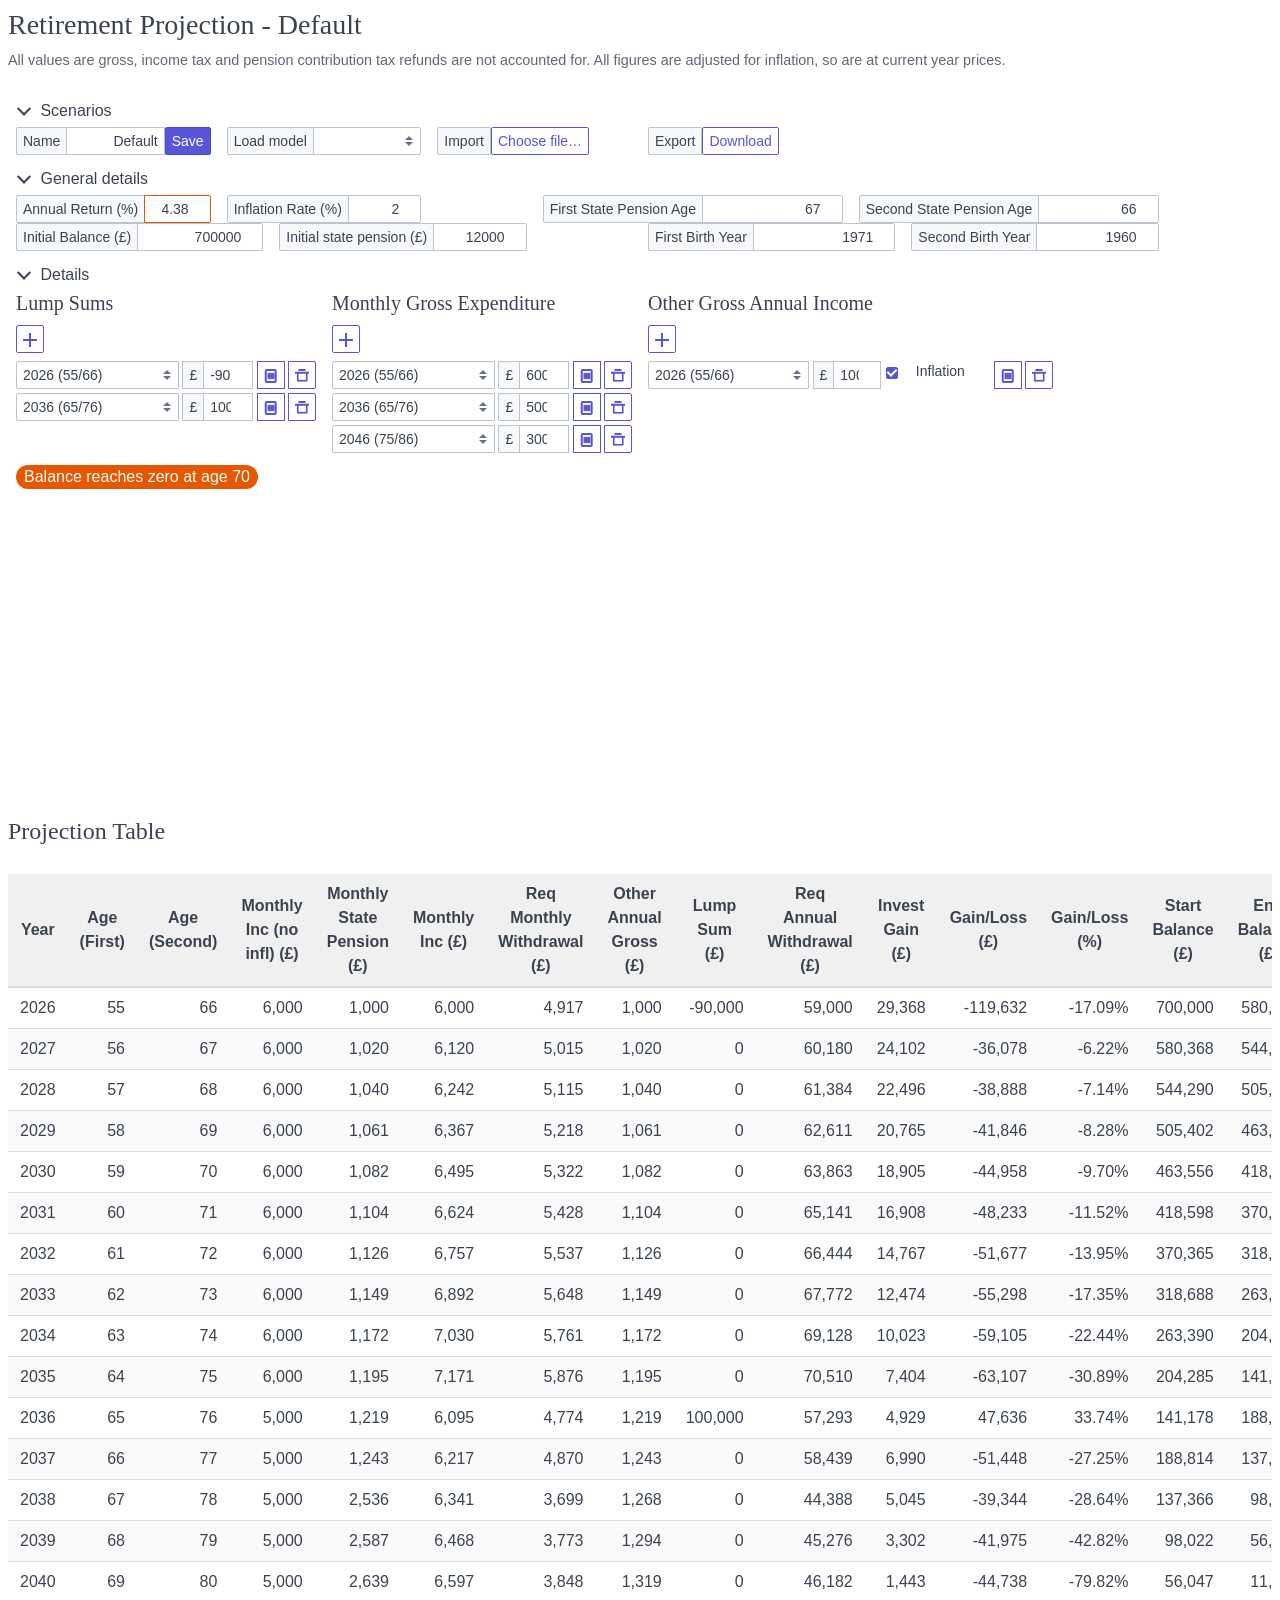
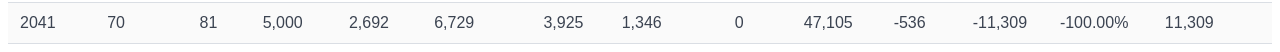
<file: index.html>
<!DOCTYPE html>
<html lang="en">
<head>
    <meta charset="UTF-8">
    <meta name="viewport" content="width=device-width, initial-scale=1.0">
    <title>Interactive Retirement Projection</title>
    <script src="https://cdn.plot.ly/plotly-3.0.1.min.js" charset="utf-8"></script>
    <link rel="stylesheet" href="spectre.css">
    <link rel="stylesheet" href="spectre-icons.css">
    <style>
        h1, h2, h3, h4, h5, h6 {
            font-family: futura;
        }

        body {
            font-family: helvetica;
        }
        .form-checkbox.input-sm {
            line-height: 5px;
            padding: 0.4rem 1.5rem;
        }
        .form-checkbox.input-sm .form-icon {
            height: 0.6rem;
            width: 0.6rem;
        }
        .form-checkbox.input-sm input:checked + .form-icon::after {
            height: 0.5rem;
            left: 60%;
            top: 74%;
            width: 0.4rem;
        }

        #projectionTable {
            width: 100%;
            border-collapse: collapse;
            margin-top: 1em;
            font-family: Arial, sans-serif;
        }
  
        #projectionTable th,
        #projectionTable td {
            padding: 8px 12px;
            text-align: right;
        }
  
        #projectionTable thead {
            background-color: #f0f0f0;
        }
  
        #projectionTable th {
            text-align: center;
        }
  
        #projectionTable tr:nth-child(even) {
            background-color: #fafafa;
        }
  
        #projectionTable tr:hover {
            background-color: #f1f1f1;
        }

        input {
            text-align: right;
        }

        #chartContainer {
            position: relative;
            min-height: 320px;
        }

        #chartContainer > #chart {
            min-height: 320px;
        }

        .projection-status-overlay {
            position: absolute;
            top: 50%;
            left: 50%;
            transform: translate(-50%, -50%);
            display: flex;
            flex-direction: column;
            align-items: center;
            justify-content: center;
            background: rgba(32, 32, 32, 0.45);
            padding: 1.5rem 2rem;
            border-radius: 6px;
            color: #ffffff;
            z-index: 10;
        }
    </style>
</head>
<template id="lumpSumTemplate">
    <div class="lump-sum-entry">
        <div class="input-group">
            <select data-bind="otherAnnualIncomes.age" data-age-select class="form-select select-sm"></select>
            <span>&nbsp;</span>
            <span class="input-group-addon addon-sm">£</span>
            <input data-bind="otherAnnualIncomes.amount" type="number"  step="1000" class="form-input input-sm" placeholder="+ or -">
            <span>&nbsp;</span>
            <button class="btn btn-action input-group-btn btn-sm notes-btn" type="button"><i class="icon icon-note"></i></button>
            <span>&nbsp;</span>
            <button class="btn btn-action input-group-btn btn-sm remove-btn" type="button"><i class="icon icon-delete"></i></button>
        </div>
    </div>
    <div class="m-1"></div>
</template>
  
<template id="grossIncomeRateTemplate">
    <div class="grossincome-rate-entry">
        <div class="input-group">
            <select data-bind="grossExpenditureRates.age" data-age-select class="form-select select-sm"></select>
            <span>&nbsp;</span>
            <span class="input-group-addon addon-sm">£</span>
            <input data-bind="grossExpenditureRates.amount" type="number"  step="100" class="form-input input-sm" placeholder="+ or -">
            <span>&nbsp;</span>
            <button class="btn btn-action input-group-btn btn-sm notes-btn" type="button"><i class="icon icon-note"></i></button>
            <span>&nbsp;</span>
            <button class="btn btn-action input-group-btn btn-sm remove-btn" type="button"><i class="icon icon-delete"></i></button>
        </div>
    </div>
    <div class="m-1"></div>
</template>

<template id="otherAnnualIncomeTemplate">
    <div class="otherAnnualIncome-entry">
        <div class="input-group">
            <select data-bind="otherAnnualIncomes.age" data-age-select class="form-select select-sm"></select>
            <span>&nbsp;</span>
            <span class="input-group-addon addon-sm">£</span>
            <input data-bind="otherAnnualIncomes.amount" type="number"  step="100" class="form-input input-sm" placeholder="+ or -">
            <span>&nbsp;</span>
            <label class="form-checkbox input-sm">
                <input type="checkbox" data-bind="otherAnnualIncomes.adjustForInflation"><i class="form-icon"></i>Inflation
            </label>
            <button class="btn btn-action input-group-btn btn-sm notes-btn" type="button"><i class="icon icon-note"></i></button>
            <span>&nbsp;</span>
            <button class="btn btn-action input-group-btn btn-sm remove-btn" type="button"><i class="icon icon-delete"></i></button>
        </div>
    </div>
    <div class="m-1"></div>
</template>
<body class="m-2">
    <div class="modal modal-lg" id="notesModal"><a class="modal-overlay" href="#modals-sizes" aria-label="Close"></a>
        <div class="modal-container" role="document">
          <div class="modal-header"><a id="notesModalCloseButton" class="btn btn-clear float-right" href="#modals-sizes" aria-label="Close"></a>
            <div class="modal-title h5">Notes</div>
          </div>
          <div class="modal-body">
            <div class="content">
              <form>
                <div class="form-group">
                  <label class="form-label">Item details</label>
                  <div id="notesModalDetails" class="form-input-static text-small text-gray"></div>
                </div>
                <div class="form-group">
                  <textarea class="form-input" id="notesModalTextarea" placeholder="Notes" rows="3"></textarea>
                </div>
              </form>
            </div>
          </div>
          <div class="modal-footer">
            <button id="notesModalUpdateButton" class="btn btn-primary">Update</button><a id="notesModalCancelButton" class="btn btn-link" href="#modals-sizes" aria-label="Close">Cancel</a>
          </div>
        </div>
    </div>    

    <h3 class="mb-2">Retirement Projection - <span id="projectionName"></span></h3>
    
    <p class="text-small text-muted">All values are gross, income tax and pension contribution tax refunds are not accounted for.
        All figures are adjusted for inflation, so are at current year prices.</p>
    <div class="accordion">
        <input type="checkbox" id="scenariosAccordion" name="accordion-checkbox" hidden checked>
        <label class="accordion-header" for="scenariosAccordion">
          <i class="icon icon-arrow-right mr-1"></i>
          Scenarios
        </label>
        <div class="accordion-body">
            <div class="container">
                <div class="columns">
                    <div class="column col-2">
                        <div class="input-group">
                            <span class="input-group-addon addon-sm">Name</span>
                            <input id="saveModelName" data-bind="name" type="text" class="form-input input-sm" placeholder="scenario name">
                            <button id="saveModelBtn" class="btn btn-primary btn-sm" type="button">Save</button>
                        </div>
                    </div>
                    <div class="column col-2">
                        <div class="input-group">
                            <span class="input-group-addon addon-sm">Load model</span>
                            <select id="savedModelsDropdown" class="form-select select-sm"></select>
                        </div>
                    </div>
                    <div class="column col-2">
                        <div class="input-group">
                            <span class="input-group-addon addon-sm">Import</span>
                            <button id="importModelBtn" class="btn btn-secondary btn-sm" type="button">Choose file…</button>
                            <input id="importModelInput" type="file" accept=".json,application/json" style="display: none;">
                        </div>
                    </div>
                    <div class="column col-2">
                        <div class="input-group">
                            <span class="input-group-addon addon-sm">Export</span>
                            <button id="exportModelBtn" class="btn btn-secondary btn-sm" type="button">Download</button>
                        </div>
                    </div>
                </div>
            </div>
        </div>
    </div>

    <div class="accordion">
        <input type="checkbox" id="scenariosGeneralDetails" hidden checked>
        <label class="accordion-header" for="scenariosGeneralDetails">
            <i class="icon icon-arrow-right mr-1"></i>
            General details
        </label>
        <div class="accordion-body">

            <div class="container">
                <div class="columns">
                    <div class="column col-2">
                        <div class="input-group">
                            <span class="input-group-addon addon-sm">Annual Return (%)</span>
                            <input data-bind="annualReturn" type="number" class="form-input input-sm" placeholder="..." value="4.5" step="0.1">
                        </div>
                    </div>
                    <div class="column col-2">
                        <div class="input-group">
                            <span class="input-group-addon addon-sm">Inflation Rate (%)</span>
                            <input data-bind="inflationRate" type="number" class="form-input input-sm" placeholder="..." value="2.0" step="0.1">
                        </div>
                    </div>
                    <div class="column col-1">
                    </div>
                    <div class="column col-3">
                        <div class="input-group">
                            <span class="input-group-addon addon-sm">First State Pension Age</span>
                            <input data-bind="firstStatePensionAge" type="number" class="form-input input-sm" value="67">
                        </div>
                    </div>
                    <div class="column col-3">
                        <div class="input-group">
                            <span class="input-group-addon addon-sm">Second State Pension Age</span>
                            <input data-bind="secondStatePensionAge" type="number" class="form-input input-sm" value="66">
                        </div>
                    </div>                    
                </div>
            </div>


            <div class="container">
                <div class="columns">
                    <div class="column col-5 col-lg-12">
                        <div class="columns">
                            <div class="column col-6">
                                <div class="input-group">
                                    <span class="input-group-addon addon-sm">Initial Balance (£)</span>
                                    <input data-bind="initialBalance" type="number" class="form-input input-sm" placeholder="amount" value="950000" step="10000">
                                </div>
                            </div>
                            <div class="column col-6">
                                <div class="input-group">
                                    <span class="input-group-addon addon-sm">Initial state pension (£)</span>
                                    <input data-bind="initialStatePension" type="number" class="form-input input-sm" placeholder="amount" value="12000" step="100">
                                </div>
                            </div>
                        </div>
                    </div>
                    <div class="column col-1">
                    </div>  
                    <div class="column col-5 col-lg-12">
                        <div class="columns">
                            <div class="column col-6">
                                <div class="input-group">
                                    <span class="input-group-addon addon-sm">First Birth Year</span>
                                    <input data-bind="firstBirthYear" type="number" class="form-input input-sm" placeholder="...">
                                </div>
                            </div>
                            <div class="column col-6">
                                <div class="input-group">
                                    <span class="input-group-addon addon-sm">Second Birth Year</span>
                                    <input data-bind="secondBirthYear" type="number" class="form-input input-sm" placeholder="...">
                                </div>
                            </div>
                        </div>
                    </div>
                </div>
            </div>
        </div>
    </div>

    <div class="accordion">
        <input type="checkbox" id="scenariosDetails" hidden checked>
        <label class="accordion-header" for="scenariosDetails">
            <i class="icon icon-arrow-right mr-1"></i>
            Details
        </label>
        <div class="accordion-body">
            <div class="container">
                <div class="columns">
                    <div class="column col-3 col-lg-12">
                        <h5>Lump Sums</h5>
                        <button id="lumpSumsAddBtn" class="btn btn-action input-group-btn btn-sm btn-add"><i class="icon icon-plus"></i></button></span>
                        <div class="mt-2"></div>
                        <div id="lumpSumsContainer"></div>
                    </div>
                    <div class="column col-3 col-lg-12">
                        <h5>Monthly Gross Expenditure</h5>
                        <button id="grossIncomeRatesAddBtn" class="btn btn-action input-group-btn btn-sm btn-add"><i class="icon icon-plus"></i></button>
                        <div class="mt-2"></div>
                        <div id="grossIncomeRatesContainer"></div>
                    </div>
                    <div class="column col-4 col-lg-12">
                        <h5>Other Gross Annual Income</h5>
                        <div>
                            <button id="otherAnnualIncomeAddBtn" class="btn btn-action input-group-btn btn-sm btn-add"><i class="icon icon-plus"></i></button>
                            <div class="mt-2"></div>
                            <div id="otherAnnualIncomeContainer"></div>
                        </div>                
                    </div>
                </div>
            </div>    
        </div>
    </div>
    
    <span id="zeroBalanceAgeMessage" class="p-2"></span>

    <div id="chartContainer" class="mb-2">
        <div id="projectionStatus" class="projection-status-overlay" style="display: none;">
            <div class="loading loading-lg"></div>
            <div class="mt-1">Recalculating projection…</div>
        </div>
        <div id="chart"></div>
    </div>
    
    <h4>Projection Table</h2>
    <div style="overflow-x: auto;">
    <table id="projectionTable" class="table">
        <thead>
            <tr>
                <th>Year</th>
                <th>Age (First)</th>
                <th>Age (Second)</th>
                <th>Monthly Inc (no infl) (£)</th>
                <th>Monthly State Pension (£)</th>
                <th>Monthly Inc (£)</th>
                <th>Req Monthly Withdrawal (£)</th>
                <th>Other Annual Gross (£)</th>
                <th>Lump Sum (£)</th>
                <th>Req Annual Withdrawal (£)</th>
                <th>Invest Gain (£)</th>
                <th>Gain/Loss (£)</th>
                <th>Gain/Loss (%)</th>
                <th>Start Balance (£)</th>
                <th>End Balance (£)</th>
                <th>% Bal Drawdown</th>
            </tr>
        </thead>
        <tbody></tbody>
    </table>
    </div>


<script src="projection.js?v=2" type="module"></script>
</body>
</html>
</file>
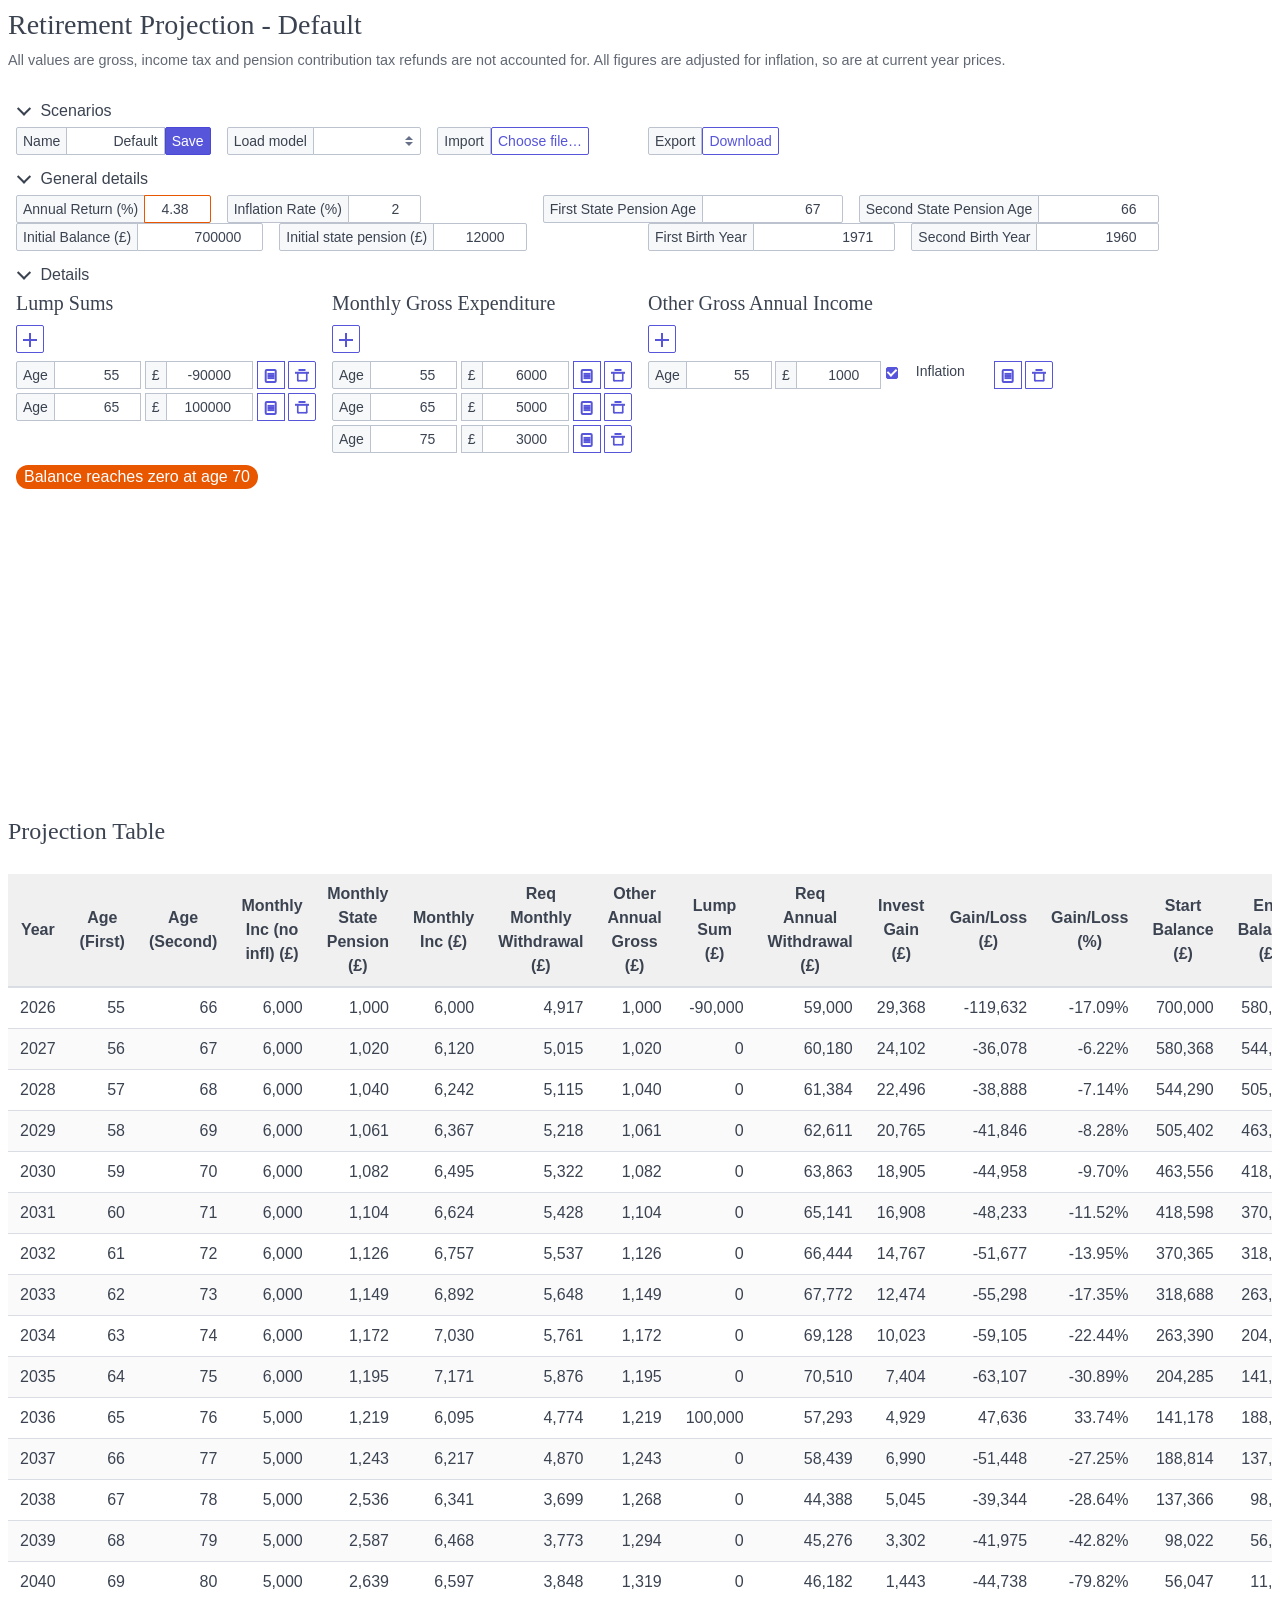
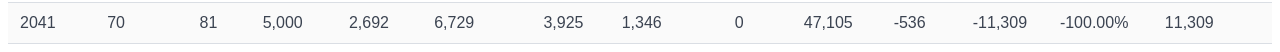
<file: interactive.html>
<!DOCTYPE html>
<html lang="en">
<head>
    <meta charset="UTF-8">
    <meta name="viewport" content="width=device-width, initial-scale=1.0">
    <title>Interactive Retirement Projection</title>
    <script src="https://cdn.plot.ly/plotly-3.0.1.min.js" charset="utf-8"></script>
    <link rel="stylesheet" href="spectre.css">
    <link rel="stylesheet" href="spectre-icons.css">
    <style>
        h1, h2, h3, h4, h5, h6 {
            font-family: futura;
        }

        body {
            font-family: helvetica;
        }
        .form-checkbox.input-sm {
            line-height: 5px;
            padding: 0.4rem 1.5rem;
        }
        .form-checkbox.input-sm .form-icon {
            height: 0.6rem;
            width: 0.6rem;
        }
        .form-checkbox.input-sm input:checked + .form-icon::after {
            height: 0.5rem;
            left: 60%;
            top: 74%;
            width: 0.4rem;
        }

        #projectionTable {
            width: 100%;
            border-collapse: collapse;
            margin-top: 1em;
            font-family: Arial, sans-serif;
        }
  
        #projectionTable th,
        #projectionTable td {
            padding: 8px 12px;
            text-align: right;
        }
  
        #projectionTable thead {
            background-color: #f0f0f0;
        }
  
        #projectionTable th {
            text-align: center;
        }
  
        #projectionTable tr:nth-child(even) {
            background-color: #fafafa;
        }
  
        #projectionTable tr:hover {
            background-color: #f1f1f1;
        }

        input {
            text-align: right;
        }

        #chartContainer {
            position: relative;
            min-height: 320px;
        }

        #chartContainer > #chart {
            min-height: 320px;
        }

        .projection-status-overlay {
            position: absolute;
            top: 50%;
            left: 50%;
            transform: translate(-50%, -50%);
            display: flex;
            flex-direction: column;
            align-items: center;
            justify-content: center;
            background: rgba(32, 32, 32, 0.45);
            padding: 1.5rem 2rem;
            border-radius: 6px;
            color: #ffffff;
            z-index: 10;
        }
    </style>
</head>
<template id="lumpSumTemplate">
    <div class="lump-sum-entry">
        <div class="input-group">
            <span class="input-group-addon addon-sm">Age</span>
            <input data-bind="otherAnnualIncomes.age" type="number" class="form-input input-sm" placeholder="first person's age">
            <span>&nbsp;</span>
            <span class="input-group-addon addon-sm">£</span>
            <input data-bind="otherAnnualIncomes.amount" type="number"  step="1000" class="form-input input-sm" placeholder="+ or -">
            <span>&nbsp;</span>
            <button class="btn btn-action input-group-btn btn-sm notes-btn" type="button"><i class="icon icon-note"></i></button>
            <span>&nbsp;</span>
            <button class="btn btn-action input-group-btn btn-sm remove-btn" type="button"><i class="icon icon-delete"></i></button>
        </div>
    </div>
    <div class="m-1"></div>
</template>
  
<template id="grossIncomeRateTemplate">
    <div class="grossincome-rate-entry">
        <div class="input-group">
            <span class="input-group-addon addon-sm">Age</span>
            <input data-bind="grossExpenditureRates.age" type="number" class="form-input input-sm" placeholder="first person's age">
            <span>&nbsp;</span>
            <span class="input-group-addon addon-sm">£</span>
            <input data-bind="grossExpenditureRates.amount" type="number"  step="100" class="form-input input-sm" placeholder="+ or -">
            <span>&nbsp;</span>
            <button class="btn btn-action input-group-btn btn-sm notes-btn" type="button"><i class="icon icon-note"></i></button>
            <span>&nbsp;</span>
            <button class="btn btn-action input-group-btn btn-sm remove-btn" type="button"><i class="icon icon-delete"></i></button>
        </div>
    </div>
    <div class="m-1"></div>
</template>

<template id="otherAnnualIncomeTemplate">
    <div class="otherAnnualIncome-entry">
        <div class="input-group">
            <span class="input-group-addon addon-sm">Age</span>
            <input data-bind="otherAnnualIncomes.age" type="number" class="form-input input-sm" placeholder="first person's age">
            <span>&nbsp;</span>
            <span class="input-group-addon addon-sm">£</span>
            <input data-bind="otherAnnualIncomes.amount" type="number"  step="100" class="form-input input-sm" placeholder="+ or -">
            <span>&nbsp;</span>
            <label class="form-checkbox input-sm">
                <input type="checkbox" data-bind="otherAnnualIncomes.adjustForInflation"><i class="form-icon"></i>Inflation
            </label>
            <button class="btn btn-action input-group-btn btn-sm notes-btn" type="button"><i class="icon icon-note"></i></button>
            <span>&nbsp;</span>
            <button class="btn btn-action input-group-btn btn-sm remove-btn" type="button"><i class="icon icon-delete"></i></button>
        </div>
    </div>
    <div class="m-1"></div>
</template>
<body class="m-2">
    <div class="modal modal-lg" id="notesModal"><a class="modal-overlay" href="#modals-sizes" aria-label="Close"></a>
        <div class="modal-container" role="document">
          <div class="modal-header"><a id="notesModalCloseButton" class="btn btn-clear float-right" href="#modals-sizes" aria-label="Close"></a>
            <div class="modal-title h5">Notes</div>
          </div>
          <div class="modal-body">
            <div class="content">
              <form>
                <div class="form-group">
                  <label class="form-label">Item details</label>
                  <div id="notesModalDetails" class="form-input-static text-small text-gray"></div>
                </div>
                <div class="form-group">
                  <textarea class="form-input" id="notesModalTextarea" placeholder="Notes" rows="3"></textarea>
                </div>
              </form>
            </div>
          </div>
          <div class="modal-footer">
            <button id="notesModalUpdateButton" class="btn btn-primary">Update</button><a id="notesModalCancelButton" class="btn btn-link" href="#modals-sizes" aria-label="Close">Cancel</a>
          </div>
        </div>
    </div>    

    <h3 class="mb-2">Retirement Projection - <span id="projectionName"></span></h3>
    
    <p class="text-small text-muted">All values are gross, income tax and pension contribution tax refunds are not accounted for.
        All figures are adjusted for inflation, so are at current year prices.</p>
    <div class="accordion">
        <input type="checkbox" id="scenariosAccordion" name="accordion-checkbox" hidden checked>
        <label class="accordion-header" for="scenariosAccordion">
          <i class="icon icon-arrow-right mr-1"></i>
          Scenarios
        </label>
        <div class="accordion-body">
            <div class="container">
                <div class="columns">
                    <div class="column col-2">
                        <div class="input-group">
                            <span class="input-group-addon addon-sm">Name</span>
                            <input id="saveModelName" data-bind="name" type="text" class="form-input input-sm" placeholder="scenario name">
                            <button id="saveModelBtn" class="btn btn-primary btn-sm" type="button">Save</button>
                        </div>
                    </div>
                    <div class="column col-2">
                        <div class="input-group">
                            <span class="input-group-addon addon-sm">Load model</span>
                            <select id="savedModelsDropdown" class="form-select select-sm"></select>
                        </div>
                    </div>
                    <div class="column col-2">
                        <div class="input-group">
                            <span class="input-group-addon addon-sm">Import</span>
                            <button id="importModelBtn" class="btn btn-secondary btn-sm" type="button">Choose file…</button>
                            <input id="importModelInput" type="file" accept=".json,application/json" style="display: none;">
                        </div>
                    </div>
                    <div class="column col-2">
                        <div class="input-group">
                            <span class="input-group-addon addon-sm">Export</span>
                            <button id="exportModelBtn" class="btn btn-secondary btn-sm" type="button">Download</button>
                        </div>
                    </div>
                </div>
            </div>
        </div>
    </div>

    <div class="accordion">
        <input type="checkbox" id="scenariosGeneralDetails" hidden checked>
        <label class="accordion-header" for="scenariosGeneralDetails">
            <i class="icon icon-arrow-right mr-1"></i>
            General details
        </label>
        <div class="accordion-body">

            <div class="container">
                <div class="columns">
                    <div class="column col-2">
                        <div class="input-group">
                            <span class="input-group-addon addon-sm">Annual Return (%)</span>
                            <input data-bind="annualReturn" type="number" class="form-input input-sm" placeholder="..." value="4.5" step="0.1">
                        </div>
                    </div>
                    <div class="column col-2">
                        <div class="input-group">
                            <span class="input-group-addon addon-sm">Inflation Rate (%)</span>
                            <input data-bind="inflationRate" type="number" class="form-input input-sm" placeholder="..." value="2.0" step="0.1">
                        </div>
                    </div>
                    <div class="column col-1">
                    </div>
                    <div class="column col-3">
                        <div class="input-group">
                            <span class="input-group-addon addon-sm">First State Pension Age</span>
                            <input data-bind="firstStatePensionAge" type="number" class="form-input input-sm" value="67">
                        </div>
                    </div>
                    <div class="column col-3">
                        <div class="input-group">
                            <span class="input-group-addon addon-sm">Second State Pension Age</span>
                            <input data-bind="secondStatePensionAge" type="number" class="form-input input-sm" value="66">
                        </div>
                    </div>                    
                </div>
            </div>


            <div class="container">
                <div class="columns">
                    <div class="column col-5 col-lg-12">
                        <div class="columns">
                            <div class="column col-6">
                                <div class="input-group">
                                    <span class="input-group-addon addon-sm">Initial Balance (£)</span>
                                    <input data-bind="initialBalance" type="number" class="form-input input-sm" placeholder="amount" value="950000" step="10000">
                                </div>
                            </div>
                            <div class="column col-6">
                                <div class="input-group">
                                    <span class="input-group-addon addon-sm">Initial state pension (£)</span>
                                    <input data-bind="initialStatePension" type="number" class="form-input input-sm" placeholder="amount" value="12000" step="100">
                                </div>
                            </div>
                        </div>
                    </div>
                    <div class="column col-1">
                    </div>  
                    <div class="column col-5 col-lg-12">
                        <div class="columns">
                            <div class="column col-6">
                                <div class="input-group">
                                    <span class="input-group-addon addon-sm">First Birth Year</span>
                                    <input data-bind="firstBirthYear" type="number" class="form-input input-sm" placeholder="...">
                                </div>
                            </div>
                            <div class="column col-6">
                                <div class="input-group">
                                    <span class="input-group-addon addon-sm">Second Birth Year</span>
                                    <input data-bind="secondBirthYear" type="number" class="form-input input-sm" placeholder="...">
                                </div>
                            </div>
                        </div>
                    </div>
                </div>
            </div>
        </div>
    </div>

    <div class="accordion">
        <input type="checkbox" id="scenariosDetails" hidden checked>
        <label class="accordion-header" for="scenariosDetails">
            <i class="icon icon-arrow-right mr-1"></i>
            Details
        </label>
        <div class="accordion-body">
            <div class="container">
                <div class="columns">
                    <div class="column col-3 col-lg-12">
                        <h5>Lump Sums</h5>
                        <button id="lumpSumsAddBtn" class="btn btn-action input-group-btn btn-sm btn-add"><i class="icon icon-plus"></i></button></span>
                        <div class="mt-2"></div>
                        <div id="lumpSumsContainer"></div>
                    </div>
                    <div class="column col-3 col-lg-12">
                        <h5>Monthly Gross Expenditure</h5>
                        <button id="grossIncomeRatesAddBtn" class="btn btn-action input-group-btn btn-sm btn-add"><i class="icon icon-plus"></i></button>
                        <div class="mt-2"></div>
                        <div id="grossIncomeRatesContainer"></div>
                    </div>
                    <div class="column col-4 col-lg-12">
                        <h5>Other Gross Annual Income</h5>
                        <div>
                            <button id="otherAnnualIncomeAddBtn" class="btn btn-action input-group-btn btn-sm btn-add"><i class="icon icon-plus"></i></button>
                            <div class="mt-2"></div>
                            <div id="otherAnnualIncomeContainer"></div>
                        </div>                
                    </div>
                </div>
            </div>    
        </div>
    </div>
    
    <span id="zeroBalanceAgeMessage" class="p-2"></span>

    <div id="chartContainer" class="mb-2">
        <div id="projectionStatus" class="projection-status-overlay" style="display: none;">
            <div class="loading loading-lg"></div>
            <div class="mt-1">Recalculating projection…</div>
        </div>
        <div id="chart"></div>
    </div>
    
    <h4>Projection Table</h2>
    <div style="overflow-x: auto;">
    <table id="projectionTable" class="table">
        <thead>
            <tr>
                <th>Year</th>
                <th>Age (First)</th>
                <th>Age (Second)</th>
                <th>Monthly Inc (no infl) (£)</th>
                <th>Monthly State Pension (£)</th>
                <th>Monthly Inc (£)</th>
                <th>Req Monthly Withdrawal (£)</th>
                <th>Other Annual Gross (£)</th>
                <th>Lump Sum (£)</th>
                <th>Req Annual Withdrawal (£)</th>
                <th>Invest Gain (£)</th>
                <th>Gain/Loss (£)</th>
                <th>Gain/Loss (%)</th>
                <th>Start Balance (£)</th>
                <th>End Balance (£)</th>
                <th>% Bal Drawdown</th>
            </tr>
        </thead>
        <tbody></tbody>
    </table>
    </div>


<script src="projection.js" type="module"></script>
</body>
</html>
</file>
<file: spectre-icons.css>
/*! Spectre.css Icons v0.5.9 | MIT License | github.com/picturepan2/spectre */
.icon {
  box-sizing: border-box;
  display: inline-block;
  font-size: inherit;
  font-style: normal;
  height: 1em;
  position: relative;
  text-indent: -9999px;
  vertical-align: middle;
  width: 1em;
}

.icon::before,
.icon::after {
  content: "";
  display: block;
  left: 50%;
  position: absolute;
  top: 50%;
  transform: translate(-50%, -50%);
}

.icon.icon-2x {
  font-size: 1.6rem;
}

.icon.icon-3x {
  font-size: 2.4rem;
}

.icon.icon-4x {
  font-size: 3.2rem;
}

.accordion .icon,
.btn .icon,
.toast .icon,
.menu .icon {
  vertical-align: -10%;
}

.btn-lg .icon {
  vertical-align: -15%;
}

.icon-arrow-down::before,
.icon-arrow-left::before,
.icon-arrow-right::before,
.icon-arrow-up::before,
.icon-downward::before,
.icon-back::before,
.icon-forward::before,
.icon-upward::before {
  border: .1rem solid currentColor;
  border-bottom: 0;
  border-right: 0;
  height: .65em;
  width: .65em;
}

.icon-arrow-down::before {
  transform: translate(-50%, -75%) rotate(225deg);
}

.icon-arrow-left::before {
  transform: translate(-25%, -50%) rotate(-45deg);
}

.icon-arrow-right::before {
  transform: translate(-75%, -50%) rotate(135deg);
}

.icon-arrow-up::before {
  transform: translate(-50%, -25%) rotate(45deg);
}

.icon-back::after,
.icon-forward::after {
  background: currentColor;
  height: .1rem;
  width: .8em;
}

.icon-downward::after,
.icon-upward::after {
  background: currentColor;
  height: .8em;
  width: .1rem;
}

.icon-back::after {
  left: 55%;
}

.icon-back::before {
  transform: translate(-50%, -50%) rotate(-45deg);
}

.icon-downward::after {
  top: 45%;
}

.icon-downward::before {
  transform: translate(-50%, -50%) rotate(-135deg);
}

.icon-forward::after {
  left: 45%;
}

.icon-forward::before {
  transform: translate(-50%, -50%) rotate(135deg);
}

.icon-upward::after {
  top: 55%;
}

.icon-upward::before {
  transform: translate(-50%, -50%) rotate(45deg);
}

.icon-caret::before {
  border-left: .3em solid transparent;
  border-right: .3em solid transparent;
  border-top: .3em solid currentColor;
  height: 0;
  transform: translate(-50%, -25%);
  width: 0;
}

.icon-menu::before {
  background: currentColor;
  box-shadow: 0 -.35em, 0 .35em;
  height: .1rem;
  width: 100%;
}

.icon-apps::before {
  background: currentColor;
  box-shadow: -.35em -.35em, -.35em 0, -.35em .35em, 0 -.35em, 0 .35em, .35em -.35em, .35em 0, .35em .35em;
  height: 3px;
  width: 3px;
}

.icon-resize-horiz::before,
.icon-resize-horiz::after,
.icon-resize-vert::before,
.icon-resize-vert::after {
  border: .1rem solid currentColor;
  border-bottom: 0;
  border-right: 0;
  height: .45em;
  width: .45em;
}

.icon-resize-horiz::before,
.icon-resize-vert::before {
  transform: translate(-50%, -90%) rotate(45deg);
}

.icon-resize-horiz::after,
.icon-resize-vert::after {
  transform: translate(-50%, -10%) rotate(225deg);
}

.icon-resize-horiz::before {
  transform: translate(-90%, -50%) rotate(-45deg);
}

.icon-resize-horiz::after {
  transform: translate(-10%, -50%) rotate(135deg);
}

.icon-more-horiz::before,
.icon-more-vert::before {
  background: currentColor;
  border-radius: 50%;
  box-shadow: -.4em 0, .4em 0;
  height: 3px;
  width: 3px;
}

.icon-more-vert::before {
  box-shadow: 0 -.4em, 0 .4em;
}

.icon-plus::before,
.icon-minus::before,
.icon-cross::before {
  background: currentColor;
  height: .1rem;
  width: 100%;
}

.icon-plus::after,
.icon-cross::after {
  background: currentColor;
  height: 100%;
  width: .1rem;
}

.icon-cross::before {
  width: 100%;
}

.icon-cross::after {
  height: 100%;
}

.icon-cross::before,
.icon-cross::after {
  transform: translate(-50%, -50%) rotate(45deg);
}

.icon-check::before {
  border: .1rem solid currentColor;
  border-right: 0;
  border-top: 0;
  height: .5em;
  transform: translate(-50%, -75%) rotate(-45deg); 
  width: .9em;
}

.icon-stop {
  border: .1rem solid currentColor;
  border-radius: 50%;
}

.icon-stop::before {
  background: currentColor;
  height: .1rem;
  transform: translate(-50%, -50%) rotate(45deg);
  width: 1em;
}

.icon-shutdown {
  border: .1rem solid currentColor;
  border-radius: 50%;
  border-top-color: transparent;
}

.icon-shutdown::before {
  background: currentColor;
  content: "";
  height: .5em;
  top: .1em;
  width: .1rem;
}

.icon-refresh::before {
  border: .1rem solid currentColor;
  border-radius: 50%;
  border-right-color: transparent;
  height: 1em;
  width: 1em;
}

.icon-refresh::after {
  border: .2em solid currentColor;
  border-left-color: transparent;
  border-top-color: transparent;
  height: 0;
  left: 80%;
  top: 20%;
  width: 0;
}

.icon-search::before {
  border: .1rem solid currentColor;
  border-radius: 50%;
  height: .75em;
  left: 5%;
  top: 5%;
  transform: translate(0, 0) rotate(45deg);
  width: .75em;
}

.icon-search::after {
  background: currentColor;
  height: .1rem;
  left: 80%;
  top: 80%;
  transform: translate(-50%, -50%) rotate(45deg);
  width: .4em;
}

.icon-edit::before {
  border: .1rem solid currentColor;
  height: .4em;
  transform: translate(-40%, -60%) rotate(-45deg);
  width: .85em;
}

.icon-edit::after {
  border: .15em solid currentColor;
  border-right-color: transparent;
  border-top-color: transparent;
  height: 0;
  left: 5%;
  top: 95%;
  transform: translate(0, -100%);
  width: 0;
}

.icon-delete::before {
  border: .1rem solid currentColor;
  border-bottom-left-radius: .1rem;
  border-bottom-right-radius: .1rem;
  border-top: 0;
  height: .75em;
  top: 60%;
  width: .75em;
}

.icon-delete::after {
  background: currentColor;
  box-shadow: -.25em .2em, .25em .2em;
  height: .1rem;
  top: .05rem;
  width: .5em;
}

.icon-share {
  border: .1rem solid currentColor;
  border-radius: .1rem;
  border-right: 0;
  border-top: 0;
}

.icon-share::before {
  border: .1rem solid currentColor;
  border-left: 0;
  border-top: 0;
  height: .4em;
  left: 100%;
  top: .25em;
  transform: translate(-125%, -50%) rotate(-45deg);
  width: .4em;
}

.icon-share::after {
  border: .1rem solid currentColor;
  border-bottom: 0;
  border-radius: 75% 0;
  border-right: 0;
  height: .5em;
  width: .6em;
}

.icon-flag::before {
  background: currentColor;
  height: 1em;
  left: 15%;
  width: .1rem;
}

.icon-flag::after {
  border: .1rem solid currentColor;
  border-bottom-right-radius: .1rem;
  border-left: 0;
  border-top-right-radius: .1rem;
  height: .65em;
  left: 60%;
  top: 35%;
  width: .8em;
}

.icon-bookmark::before {
  border: .1rem solid currentColor;
  border-bottom: 0;
  border-top-left-radius: .1rem;
  border-top-right-radius: .1rem;
  height: .9em;
  width: .8em;
}

.icon-bookmark::after {
  border: .1rem solid currentColor;
  border-bottom: 0;
  border-left: 0;
  border-radius: .1rem;
  height: .5em;
  transform: translate(-50%, 35%) rotate(-45deg) skew(15deg, 15deg);
  width: .5em;
}

.icon-download,
.icon-upload {
  border-bottom: .1rem solid currentColor;
}

.icon-download::before,
.icon-upload::before {
  border: .1rem solid currentColor;
  border-bottom: 0;
  border-right: 0;
  height: .5em;
  transform: translate(-50%, -60%) rotate(-135deg); 
  width: .5em;
}

.icon-download::after,
.icon-upload::after {
  background: currentColor;
  height: .6em;
  top: 40%;
  width: .1rem;
}

.icon-upload::before {
  transform: translate(-50%, -60%) rotate(45deg);
}

.icon-upload::after {
  top: 50%;
}

.icon-copy::before {
  border: .1rem solid currentColor;
  border-bottom: 0;
  border-radius: .1rem;
  border-right: 0;
  height: .8em;
  left: 40%;
  top: 35%;
  width: .8em;
}

.icon-copy::after {
  border: .1rem solid currentColor;
  border-radius: .1rem;
  height: .8em;
  left: 60%;
  top: 60%;
  width: .8em;
}

.icon-time {
  border: .1rem solid currentColor;
  border-radius: 50%;
}

.icon-time::before {
  background: currentColor;
  height: .4em;
  transform: translate(-50%, -75%);
  width: .1rem;
}

.icon-time::after {
  background: currentColor;
  height: .3em;
  transform: translate(-50%, -75%) rotate(90deg);
  transform-origin: 50% 90%;
  width: .1rem;
}

.icon-mail::before {
  border: .1rem solid currentColor;
  border-radius: .1rem;
  height: .8em;
  width: 1em;
}

.icon-mail::after {
  border: .1rem solid currentColor;
  border-right: 0;
  border-top: 0;
  height: .5em;
  transform: translate(-50%, -90%) rotate(-45deg) skew(10deg, 10deg);
  width: .5em;
}

.icon-note::before {
  border: .1rem solid currentColor;
  border-radius: .1rem;
  height: 1em;
  width: .9em;
}

.icon-note::after {
  background: currentColor;
  box-shadow: 0 -.15em, 0 .15em;
  height: .1rem;
  width: 50%;
}

.icon-people::before {
  border: .1rem solid currentColor;
  border-radius: 50%;
  height: .45em;
  top: 25%;
  width: .45em;
}

.icon-people::after {
  border: .1rem solid currentColor;
  border-radius: 50% 50% 0 0;
  height: .4em;
  top: 75%;
  width: .9em;
}

.icon-message {
  border: .1rem solid currentColor;
  border-bottom: 0;
  border-radius: .1rem;
  border-right: 0;
}

.icon-message::before {
  border: .1rem solid currentColor;
  border-bottom-right-radius: .1rem;
  border-left: 0;
  border-top: 0;
  height: .8em;
  left: 65%;
  top: 40%;
  width: .7em;
}

.icon-message::after {
  background: currentColor;
  border-radius: .1rem;
  height: .3em;
  left: 10%;
  top: 100%;
  transform: translate(0, -90%) rotate(45deg);
  width: .1rem;
}

.icon-photo {
  border: .1rem solid currentColor;
  border-radius: .1rem;
}

.icon-photo::before {
  border: .1rem solid currentColor;
  border-radius: 50%;
  height: .25em;
  left: 35%;
  top: 35%;
  width: .25em;
}

.icon-photo::after {
  border: .1rem solid currentColor;
  border-bottom: 0;
  border-left: 0;
  height: .5em;
  left: 60%;
  transform: translate(-50%, 25%) rotate(-45deg);
  width: .5em;
}

.icon-link::before,
.icon-link::after {
  border: .1rem solid currentColor;
  border-radius: 5em 0 0 5em;
  border-right: 0;
  height: .5em;
  width: .75em;
}

.icon-link::before {
  transform: translate(-70%, -45%) rotate(-45deg);
}

.icon-link::after {
  transform: translate(-30%, -55%) rotate(135deg);
}

.icon-location::before {
  border: .1rem solid currentColor;
  border-radius: 50% 50% 50% 0;
  height: .8em;
  transform: translate(-50%, -60%) rotate(-45deg);
  width: .8em;
}

.icon-location::after {
  border: .1rem solid currentColor;
  border-radius: 50%;
  height: .2em;
  transform: translate(-50%, -80%);
  width: .2em;
}

.icon-emoji {
  border: .1rem solid currentColor;
  border-radius: 50%;
}

.icon-emoji::before {
  border-radius: 50%;
  box-shadow: -.17em -.1em, .17em -.1em;
  height: .15em;
  width: .15em;
}

.icon-emoji::after {
  border: .1rem solid currentColor;
  border-bottom-color: transparent;
  border-radius: 50%;
  border-right-color: transparent;
  height: .5em;
  transform: translate(-50%, -40%) rotate(-135deg);
  width: .5em;
}
</file>
